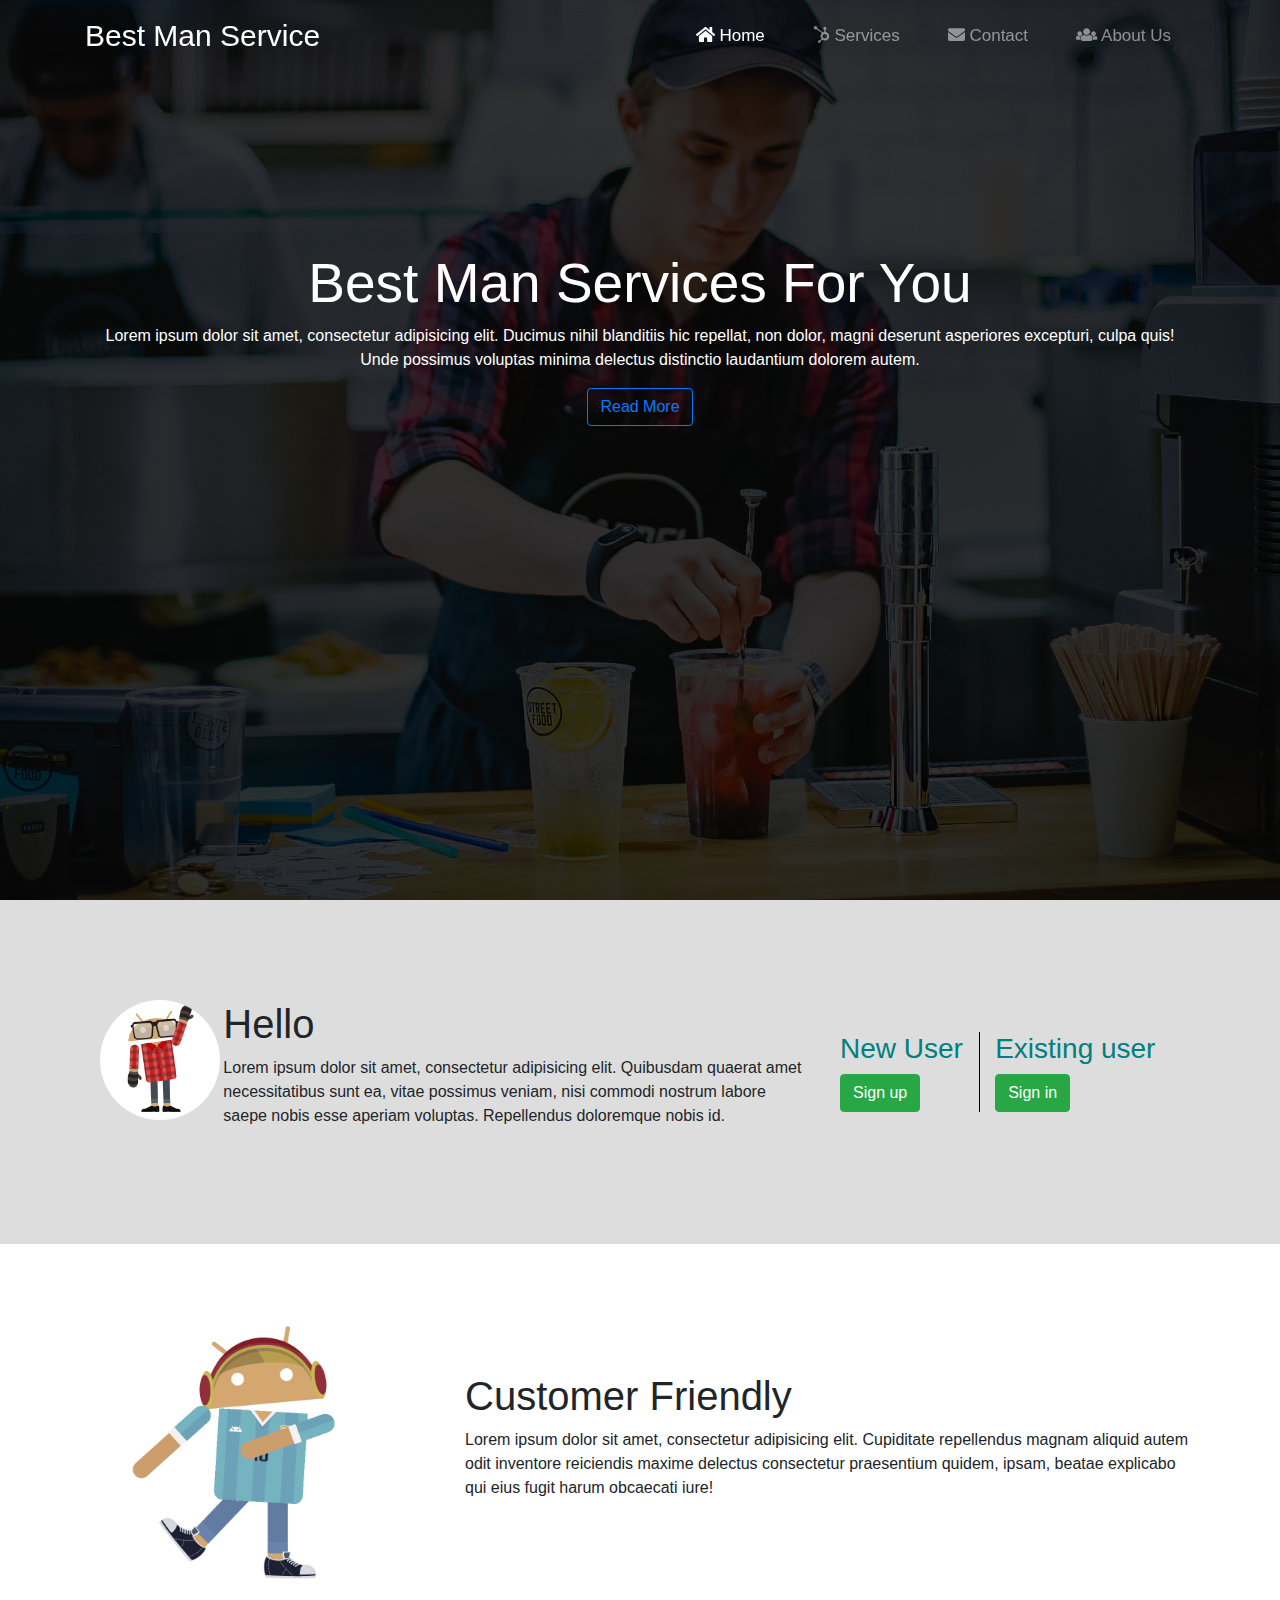
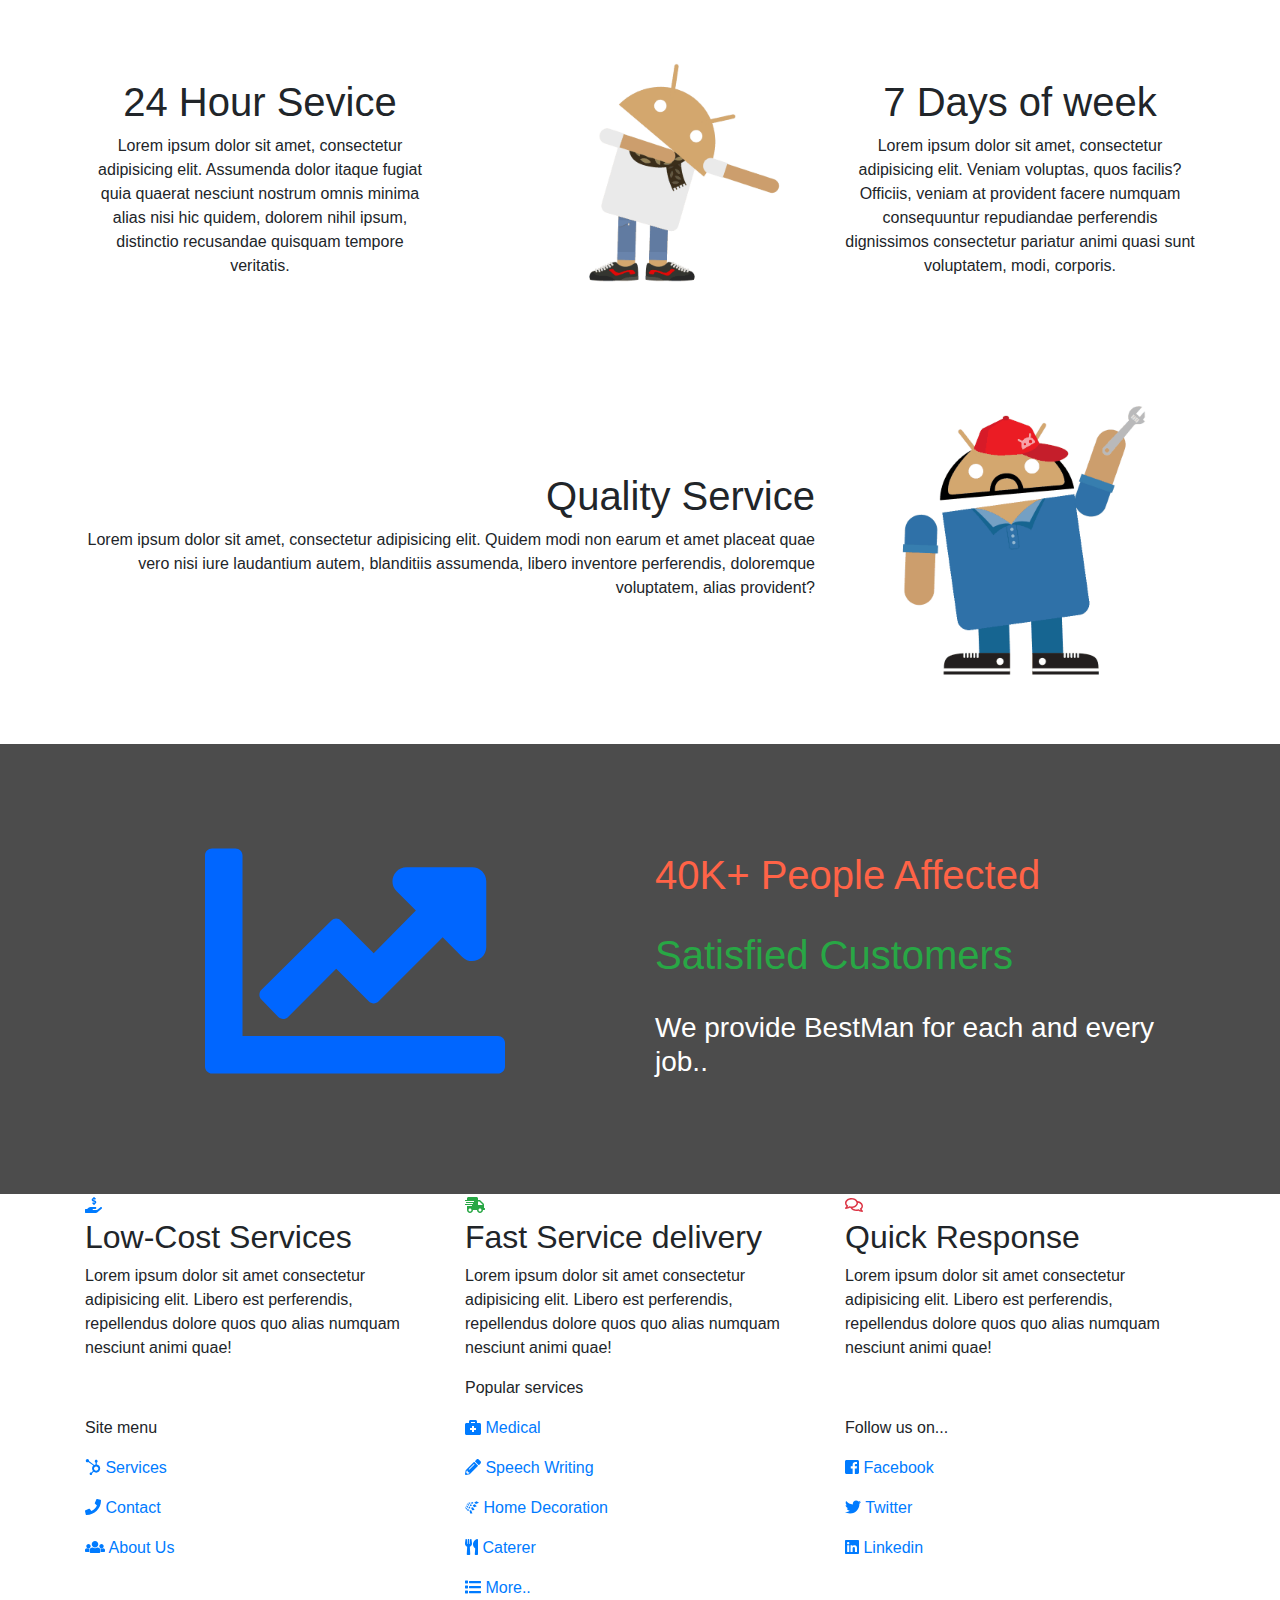
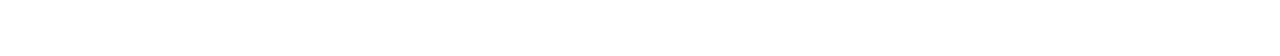
<file: index.html>
<!DOCTYPE html>
<html lang="en">
<head>
  <meta charset="UTF-8">
  <meta name="viewport" content="width=device-width, initial-scale=1.0">
  <meta http-equiv="X-UA-Compatible" content="ie=edge">
  <link rel="stylesheet" href="css/bootstrap.min.css">
  <link rel="stylesheet" href="css/animate.css">
  <link rel="stylesheet" href="css/style.css">
  <link rel="shortcut icon" href="img/favicon.ico" type="image/x-icon">
  <title>Best Man Services</title>
</head>
<body>
  <nav class="animated fadeIn navbar navbar-expand-md navbar-dark fixed-top" id="navbar">
    <div class="container">
      <button class="navbar-toggler" type="button" data-toggle="collapse" data-target="#navbarsExampleDefault" aria-controls="navbarsExampleDefault" aria-expanded="false" aria-label="Toggle navigation">
        <span class="navbar-toggler-icon"></span>
      </button>
      <div class="collapse navbar-collapse" id="navbarsExampleDefault">
        <ul class="navbar-nav mr-auto">
          <a href="#" class="navbar-brand">Best Man Service</a>
        </ul>
        <ul class="nav navbar-nav navbar-right">
          <li class="nav-item active">
            <a href="#" class="nav-link"><i class="fas fa-home"></i> Home</a>
          </li>
          <li class="nav-item">
            <a href="services.html" class="nav-link"><i class="fab fa-hubspot"></i> Services</a>
          </li>
          <li class="nav-item">
            <a href="contact.html" class="nav-link"><i class="fas fa-envelope"></i> Contact</a>
          </li>
          <li class="nav-item">
            <a href="about.html" class="nav-link"><i class="fas fa-users"></i> About Us</a>
          </li>
        </ul>
      </div>
    </div>
  </nav>
  <section id="showcase">
    <div class="cov">
      <div class="container">
        <div class="row text-center text-white">
          <div class="col content animated fadeInUp">
            <h1>Best Man Services For You</h1>
            <p>Lorem ipsum dolor sit amet, consectetur adipisicing elit. Ducimus nihil blanditiis hic repellat, non dolor, magni deserunt asperiores excepturi, culpa quis! Unde possimus voluptas minima delectus distinctio laudantium dolorem autem.</p>
            <a href="#desc" id="redirect" class="btn btn-outline-primary">Read More</a>
          </div>
        </div>
      </div>
    </div>
  </section>
  <section id="boxform">
    <div class="row">
      <div class="col-lg-8 align-self-center">
        <div class="row">
          <div class="col-lg-2"><img style="border-radius: 100px;" src="img/2.gif"></div>
          <div class="col-lg-10">
            <h1>Hello</h1>
            <p>Lorem ipsum dolor sit amet, consectetur adipisicing elit. Quibusdam quaerat amet necessitatibus sunt ea, vitae possimus veniam, nisi commodi nostrum labore saepe nobis esse aperiam voluptas. Repellendus doloremque nobis id.</p>
          </div>
        </div>
      </div>
      <div class="col-lg-4 align-self-center">
        <div class="row">
          <div class="col-lg-5">
            <h3 style="color:teal">New User</h3>
            <button type="button" class="btn btn-success" data-toggle="modal" data-target="#exampleModalCenter">
              Sign up
            </button>
          </div>
          <div class="col-lg-7" style="border-left:1px black solid">
            <h3 style="color:teal">Existing user</h3>
            <button type="button" class="btn btn-success" data-toggle="modal" data-target="#exampleModalCenter2">
              Sign in
            </button>
          </div>
        </div>
        <!-- Modal -->
        <div class="modal fade" id="exampleModalCenter" tabindex="-1" role="dialog" aria-labelledby="exampleModalCenterTitle" aria-hidden="true">
          <div class="modal-dialog modal-dialog-centered" role="document">
            <div class="modal-content">
              <div class="modal-header">
                <h1 class="text-primary">Sign Up</h1>
                <button type="button" class="close" data-dismiss="modal" aria-label="Close">
                  <span aria-hidden="true">&times;</span>
                </button>
              </div>
              <div class="modal-body">
                <form class="form-group">
                  <label>Name</label>
                  <input type="text" class="form-control">
                  <label>Email Id</label>
                  <input type="email" class="form-control">
                  <label>Mobile no.</label>
                  <input type="text" pattern="[7-9]{1}[0-9]{9}" class="form-control">
                  <label>Password</label>
                  <input type="password" class="form-control">
                  <label>Confirm Password</label>
                  <input type="password" class="form-control">
                  <br>
                  <div class="text-center">
                    <button type="submit" class="btn btn-success">Sign Up</button>
                  </div>
                </form>
              </div>
            </div>
          </div>
        </div>
        <div class="modal fade" id="exampleModalCenter2" tabindex="-1" role="dialog" aria-labelledby="exampleModalCenterTitle" aria-hidden="true">
          <div class="modal-dialog modal-dialog-centered" role="document">
            <div class="modal-content">
              <div class="modal-header">
                <h1 class="text-primary">Sign In</h1>
                <button type="button" class="close" data-dismiss="modal" aria-label="Close">
                  <span aria-hidden="true">&times;</span>
                </button>
              </div>
              <div class="modal-body">
                <form class="form-group">
                  <label>Name</label>
                  <input type="text" class="form-control">
                  <label>Password</label>
                  <input type="password" class="form-control">
                  <br>
                  <input type="checkbox">
                  <label>Remember me</label>
                  <div class="text-center">
                    <button type="submit" class="btn btn-success">Sign in</button>
                  </div>
                </form>
              </div>
            </div>
          </div>
        </div>
      </div>
    </div>
  </section>
  <section id="desc">
    <div class="container">
      <div class="row">
        <div class="col-lg-4 text-center">
          <img src="img/7.gif">
        </div>
        <div class="col-lg-8 align-self-center">
          <h1>Customer Friendly</h1>
          <p>Lorem ipsum dolor sit amet, consectetur adipisicing elit. Cupiditate repellendus magnam aliquid autem odit inventore reiciendis maxime delectus consectetur praesentium quidem, ipsam, beatae explicabo qui eius fugit harum obcaecati iure!</p>
        </div>
      </div>
      <div class="row" style="padding-bottom:100px;">
        <div class="col-lg-4 text-center align-self-end">
          <h1>24 Hour Sevice</h1>
          <p>Lorem ipsum dolor sit amet, consectetur adipisicing elit. Assumenda dolor itaque fugiat quia quaerat nesciunt nostrum omnis minima alias nisi hic quidem, dolorem nihil ipsum, distinctio recusandae quisquam tempore veritatis.</p>
        </div>
        <div class="col-lg-4 text-center">
          <img src="img/6.gif">
        </div>
        <div class="col-lg-4 text-center align-self-end">
          <h1>7 Days of week</h1>
          <p>Lorem ipsum dolor sit amet, consectetur adipisicing elit. Veniam voluptas, quos facilis? Officiis, veniam at provident facere numquam consequuntur repudiandae perferendis dignissimos consectetur pariatur animi quasi sunt voluptatem, modi, corporis.</p>
        </div>
      </div>
      <div class="row">
        <div class="col-lg-8 align-self-center text-right">
          <h1>Quality Service</h1>
          <p>Lorem ipsum dolor sit amet, consectetur adipisicing elit. Quidem modi non earum et amet placeat quae vero nisi iure laudantium autem, blanditiis assumenda, libero inventore perferendis, doloremque voluptatem, alias provident?</p>
        </div>
        <div class="col-lg-4 text-center"><img src="img/1.gif"></div>
      </div>
    </div>
  </section>
  <section id="achieve">
    <div class="con">
      <div class="container">
        <div class="row">
          <div class="ico col-lg-6 align-self-center text-center">
            <i class="fas fa-chart-line"></i>
          </div>
          <div class="col-lg-6 align-self-center">
            <h1 style="color:tomato">40K+ People Affected</h1>
            <br>
            <h1 class="text-success">Satisfied Customers</h1>
            <br>
            <h3>We provide BestMan for each and every job..</h3>
          </div>
        </div>
      </div>
    </div>
  </section>
  <section id="features">
    <div class="container">
      <div class="row">
        <div class="box col-lg-4">
          <i class="fas ico text-primary fa-hand-holding-usd"></i>
          <h2>Low-Cost Services</h2>
          <p>Lorem ipsum dolor sit amet consectetur adipisicing elit. Libero est perferendis, repellendus dolore quos quo alias numquam nesciunt animi quae!</p>
        </div>
        <div class="box col-lg-4">
          <i class="fas ico text-success fa-shipping-fast"></i>
          <h2>Fast Service delivery</h2>
          <p>Lorem ipsum dolor sit amet consectetur adipisicing elit. Libero est perferendis, repellendus dolore quos quo alias numquam nesciunt animi quae!</p>
        </div>
        <div class="box col-lg-4">
          <i class="far ico text-danger fa-comments"></i>
          <h2>Quick Response</h2>
          <p>Lorem ipsum dolor sit amet consectetur adipisicing elit. Libero est perferendis, repellendus dolore quos quo alias numquam nesciunt animi quae!</p>
        </div>
      </div>
    </div>
  </section>
  <section id="links">
    <div class="container">
      <div class="row">
        <div class="col-lg-4 align-self-center">
          <p>Site menu</p>
          <p><a href="#"><i class="fab fa-hubspot"></i> Services</a></p>
          <p><a href="contact.html"><i class="fas fa-phone"></i> Contact</a></p>
          <p><a href="#"><i class="fas fa-users"></i> About Us</a></p>
        </div>
        <div class="col-lg-4 align-self-center">
          <p>Popular services</p>
          <p><a href="#"><i class="fas fa-briefcase-medical"></i> Medical</a></p>
          <p><a href="#"><i class="fas fa-pencil-alt"></i> Speech Writing</a></p>
          <p><a href="#"><i class="fab fa-schlix"></i> Home Decoration</a></p>
          <p><a href="#"><i class="fas fa-utensils"></i> Caterer</a></p>
          <p><a href="#"><i class="fas fa-list"></i> More..</a></p>
        </div>
        <div class="col-lg-4 align-self-center">
          <p>Follow us on...</p>
          <p><a href="#"><i class="fab fa-facebook-square"></i> Facebook</a></p>
          <p><a href="#"><i class="fab fa-twitter"></i> Twitter</a></p>
          <p><a href="#"><i class="fab fa-linkedin"></i> Linkedin</a></p>
        </div>
      </div>
    </div>
  </section>
  <footer id="footer" class="text-center text-white">
    <p>CopyRight &copy; 2018 | Best Man services</p>
  </footer>



  <script src="js/jquery-3.3.1.js"></script>
  <script src="js/bootstrap.min.js"></script>
  <script src="js/fontawesome-all.js"></script>
  <script>
    window.onscroll = function(){myFunction()};

    var navbar = document.getElementById('navbar');
    var showcase = document.getElementById('boxform')

    var colchange = showcase.offsetTop - 60;

    function myFunction(){
      if(window.pageYOffset >= colchange){
        navbar.classList.remove('navbar-dark');
        navbar.classList.add('navbar-light');
        navbar.classList.add('lighten');
      }
      else{
        navbar.classList.add('navbar-dark');
        navbar.classList.remove('navbar-light');
        navbar.classList.remove('lighten');
      }
    }
  </script>
  <script>
    $(document).ready(function () {
      $("a,button").on('click', function (event) {
        if (this.hash !== "") {
          event.preventDefault();
          var hash = this.hash;
          $('html, body').animate({
            scrollTop: $(hash).offset().top
          }, 800, function () {
            window.location.hash = hash;
          });
        }
      });
    });
  </script>
</body>
</html>
<!--  -->
</file>
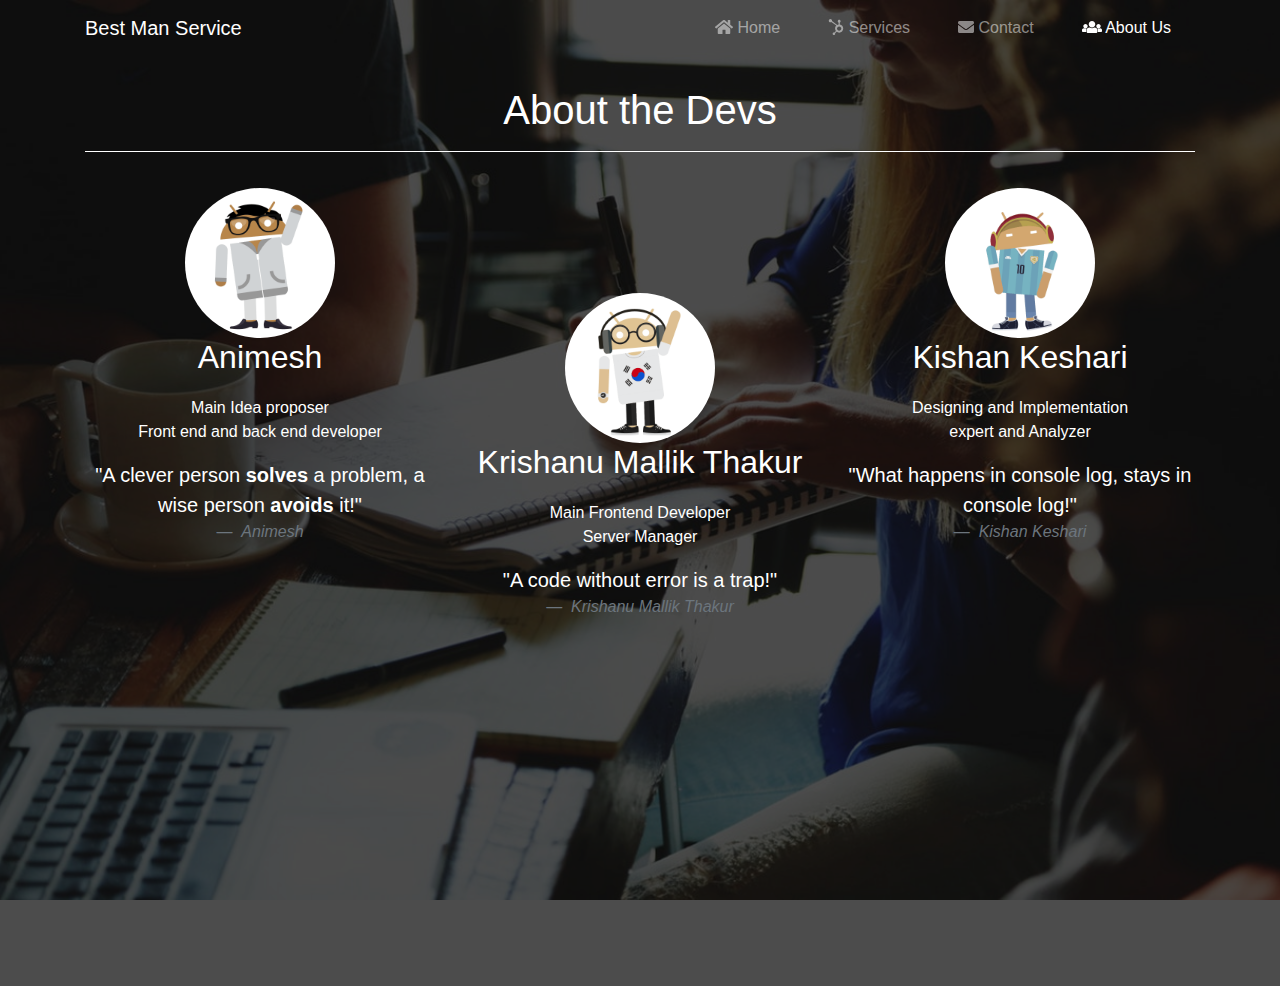
<file: about.html>
<!DOCTYPE html>
<html lang="en">

<head>
    <meta charset="UTF-8">
    <meta name="viewport" content="width=device-width, initial-scale=1.0">
    <meta http-equiv="X-UA-Compatible" content="ie=edge">
    <link rel="stylesheet" href="css/bootstrap.min.css">
    <link rel="stylesheet" href="css/animate.css">
    <link rel="stylesheet" href="css/about.css">
    <link rel="shortcut icon" href="img/favicon.ico" type="image/x-icon">
    <title>Best Man Services | Contact</title>
</head>

<body>
    <div class="cov2">
        <nav class="navbar navbar-expand-md navbar-dark" id="navbar">
            <div class="container">
                <button class="navbar-toggler" type="button" data-toggle="collapse" data-target="#navbarsExampleDefault" aria-controls="navbarsExampleDefault"
                    aria-expanded="false" aria-label="Toggle navigation">
                    <span class="navbar-toggler-icon"></span>
                </button>
                <div class="collapse navbar-collapse" id="navbarsExampleDefault">
                    <ul class="navbar-nav mr-auto">
                        <a href="#" class="navbar-brand">Best Man Service</a>
                    </ul>
                    <ul class="nav navbar-nav navbar-right">
                        <li class="nav-item">
                            <a href="index.html" class="nav-link">
                                <i class="fas fa-home"></i> Home</a>
                        </li>
                        <li class="nav-item">
                            <a href="services.html" class="nav-link">
                                <i class="fab fa-hubspot"></i> Services</a>
                        </li>
                        <li class="nav-item">
                            <a href="contact.html" class="nav-link">
                                <i class="fas fa-envelope"></i> Contact</a>
                        </li>
                        <li class="nav-item active">
                            <a href="#" class="nav-link">
                                <i class="fas fa-users"></i> About Us</a>
                        </li>
                    </ul>
                </div>
            </div>
        </nav>
        <section id="about">
            <div class="head text-center text-white container">
                <h1 class="animated fadeInDown">About the Devs</h1>
                <hr class="animated fadeIn">
            </div>
            <div class="bodyc container">
                <div class="row text-center text-white">
                    <div class="col-lg-4">
                        <img src="img/3.gif" alt="">
                        <h2>Animesh</h2>
                        <p>Main Idea proposer<br>Front end and back end developer</p>
                        <blockquote class="blockquote">"A clever person <strong>solves</strong> a problem, a wise person <strong>avoids</strong> it!"
                        <footer class="blockquote-footer">
                            <cite title="Source Title">Animesh</cite>
                        </footer>
                        </blockquote>
                    </div>
                    <div class="col-lg-4" style="margin-top:105px;">
                        <img src="img/5.gif" alt="">
                        <h2>Krishanu Mallik Thakur</h2>
                        <p>Main Frontend Developer<br>Server Manager</p>
                        <blockquote class="blockquote">"A code without error is a trap!"
                            <footer class="blockquote-footer">
                                <cite title="Source Title">Krishanu Mallik Thakur</cite>
                            </footer>
                        </blockquote>
                    </div>
                    <div class="col-lg-4">
                        <img src="img/7.gif" alt="">
                        <h2>Kishan Keshari</h2>
                        <p>Designing and Implementation<br>expert and Analyzer</p>
                        <blockquote class="blockquote">"What happens in console log, stays in console log!"
                            <footer class="blockquote-footer">
                                <cite title="Source Title">Kishan Keshari</cite>
                            </footer>
                        </blockquote>
                    </div>
                </div>
            </div>
        </section>
    </div>
    <script src="js/jquery-3.3.1.js"></script>
    <script src="js/bootstrap.min.js"></script>
    <script src="js/fontawesome-all.js"></script>
</body>
</html>
</file>
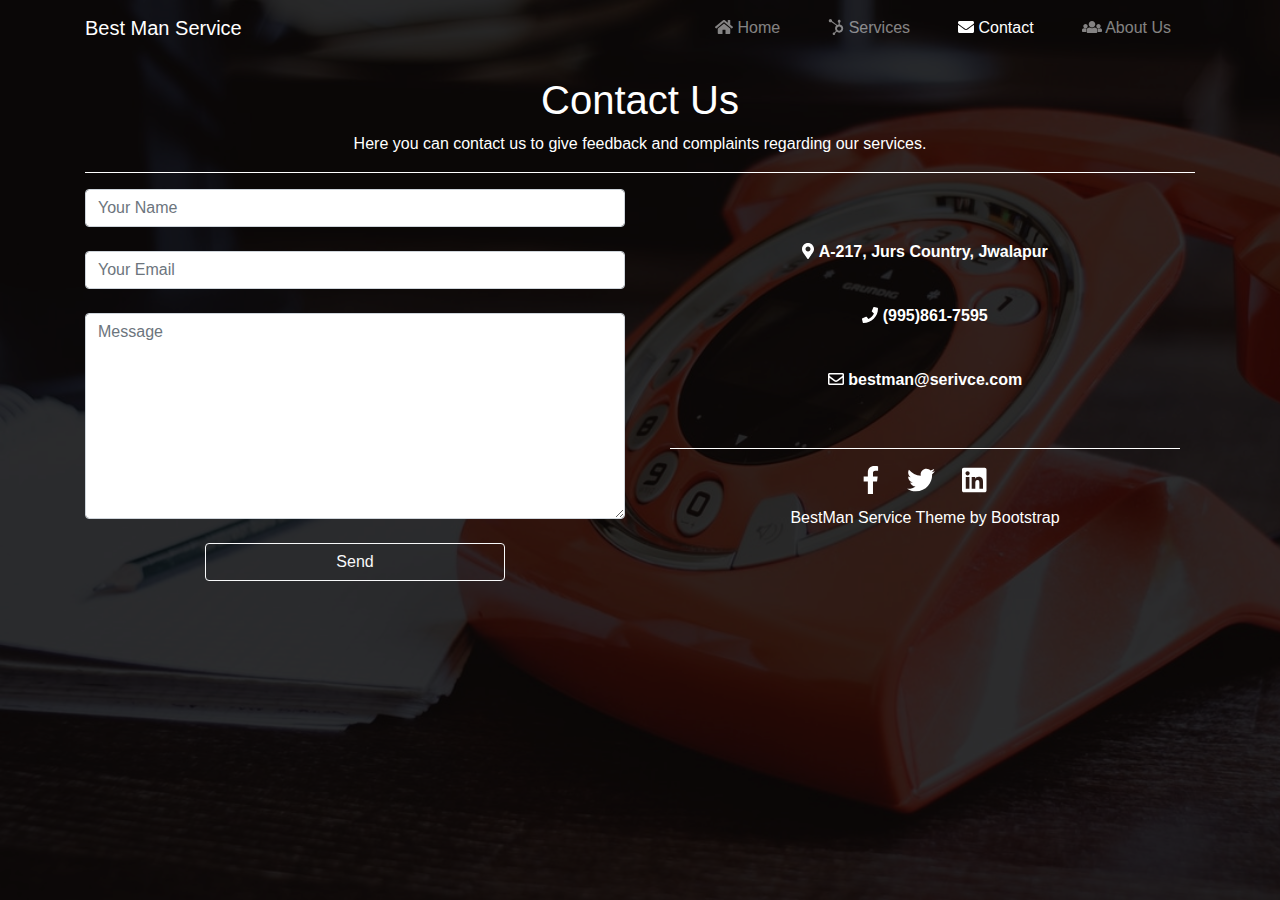
<file: contact.html>
<!DOCTYPE html>
<html lang="en">
<head>
    <meta charset="UTF-8">
    <meta name="viewport" content="width=device-width, initial-scale=1.0">
    <meta http-equiv="X-UA-Compatible" content="ie=edge">
    <link rel="stylesheet" href="css/bootstrap.min.css">
    <link rel="stylesheet" href="css/animate.css">
    <link rel="stylesheet" href="css/contact.css">
    <link rel="shortcut icon" href="img/favicon.ico" type="image/x-icon">
    <title>Best Man Services | Contact</title>
</head>
<body>
    <div class="cov1">
        <div class="cov">
            <nav class="navbar navbar-expand-md navbar-dark" id="navbar">
                <div class="container">
                    <button class="navbar-toggler" type="button" data-toggle="collapse" data-target="#navbarsExampleDefault" aria-controls="navbarsExampleDefault"
                        aria-expanded="false" aria-label="Toggle navigation">
                        <span class="navbar-toggler-icon"></span>
                    </button>
                    <div class="collapse navbar-collapse" id="navbarsExampleDefault">
                        <ul class="navbar-nav mr-auto">
                            <a href="#" class="navbar-brand">Best Man Service</a>
                        </ul>
                        <ul class="nav navbar-nav navbar-right">
                            <li class="nav-item">
                                <a href="index.html" class="nav-link">
                                    <i class="fas fa-home"></i> Home</a>
                            </li>
                            <li class="nav-item">
                                <a href="services.html" class="nav-link">
                                    <i class="fab fa-hubspot"></i> Services</a>
                            </li>
                            <li class="nav-item active">
                                <a href="contact.html" class="nav-link">
                                    <i class="fas fa-envelope"></i> Contact</a>
                            </li>
                            <li class="nav-item">
                                <a href="about.html" class="nav-link">
                                    <i class="fas fa-users"></i> About Us</a>
                            </li>
                        </ul>
                    </div>
                </div>
            </nav>
            <section id="head" class="container">
                <h1>Contact Us</h1>
                <p>Here you can contact us to give feedback and complaints regarding our services.</p><hr>
            </section>
            <section id="bodyf" class="container">
                <div class="row">
                    <div class="col">
                        <form class="form-group">
                            <input type="text" class="form-control" placeholder="Your Name"><br>
                            <input type="email" class="form-control" placeholder="Your Email"><br>
                            <textarea rows="8" class="form-control" placeholder="Message"></textarea><br>
                            <div class="text-center">
                                <button type="submit" class="btn btn-outline-light">Send</button>
                            </div>
                        </form>
                    </div>
                    <div class="col text-center text-white align-self-center">
                        <div class="container">
                            <p><i class="fas fa-map-marker-alt"></i> <strong>A-217, Jurs Country, Jwalapur</strong></p><br>
                            <p><i class="fas fa-phone"></i> <strong>(995)861-7595</strong></p><br>
                            <p><i class="far fa-envelope"></i> <strong>bestman@serivce.com</strong></p><br>
                            <hr>
                            <h3>
                                <a href="#"><i class="fab fa-facebook-f"></i></a>
                                <a href="#"><i class="fab fa-twitter"></i></a>
                                <a href="#"><i class="fab fa-linkedin"></i></a>
                            </h3>
                            <p>BestMan Service Theme by Bootstrap</p>
                        </div>
                    </div>
                </div>
            </section>
        </div>
    </div>
    <script src="js/jquery-3.3.1.js"></script>
    <script src="js/bootstrap.min.js"></script>
    <script src="js/fontawesome-all.js"></script>
</body>
</html>
</file>
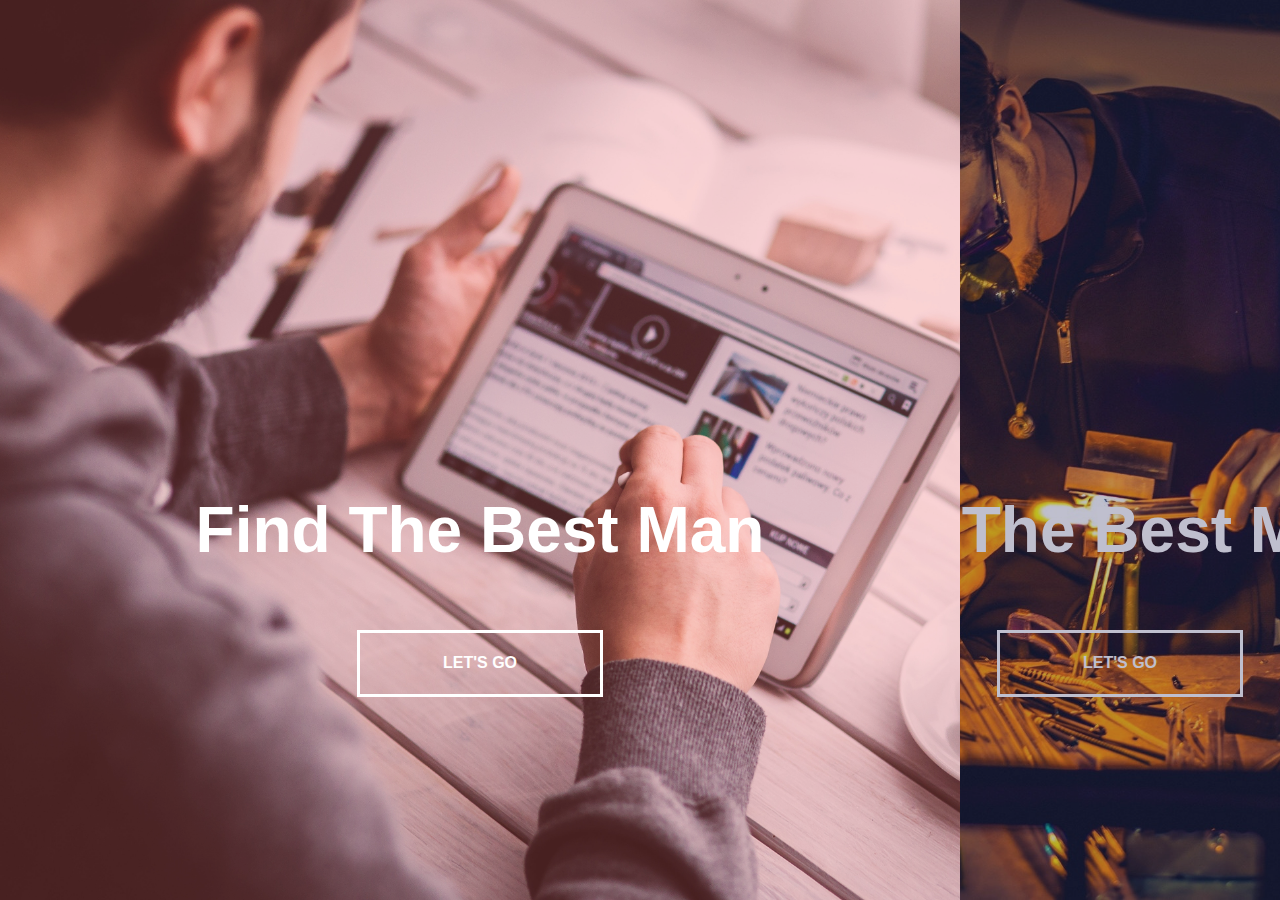
<file: login.html>
<!DOCTYPE html>
<html lang="en">
<head>
  <meta charset="UTF-8">
  <meta name="viewport" content="width=device-width, initial-scale=1.0">
  <meta http-equiv="X-UA-Compatible" content="ie=edge">
  <link rel="stylesheet" href="css/splitlanding.css">
  <title>Bestman Landing</title>
</head>
<body>
  <div class="container">
    <div class="split left">
      <h1>Find The Best Man</h1>
      <a href="#" class="button">Let's Go</a>
    </div>
    <div class="split right">
      <h1>Be The Best Man</h1>
      <a href="#" class="button">Let's Go</a>
    </div>
  </div>
  <script src="js/splitlanding.js"></script>
</body>
</html>
</file>
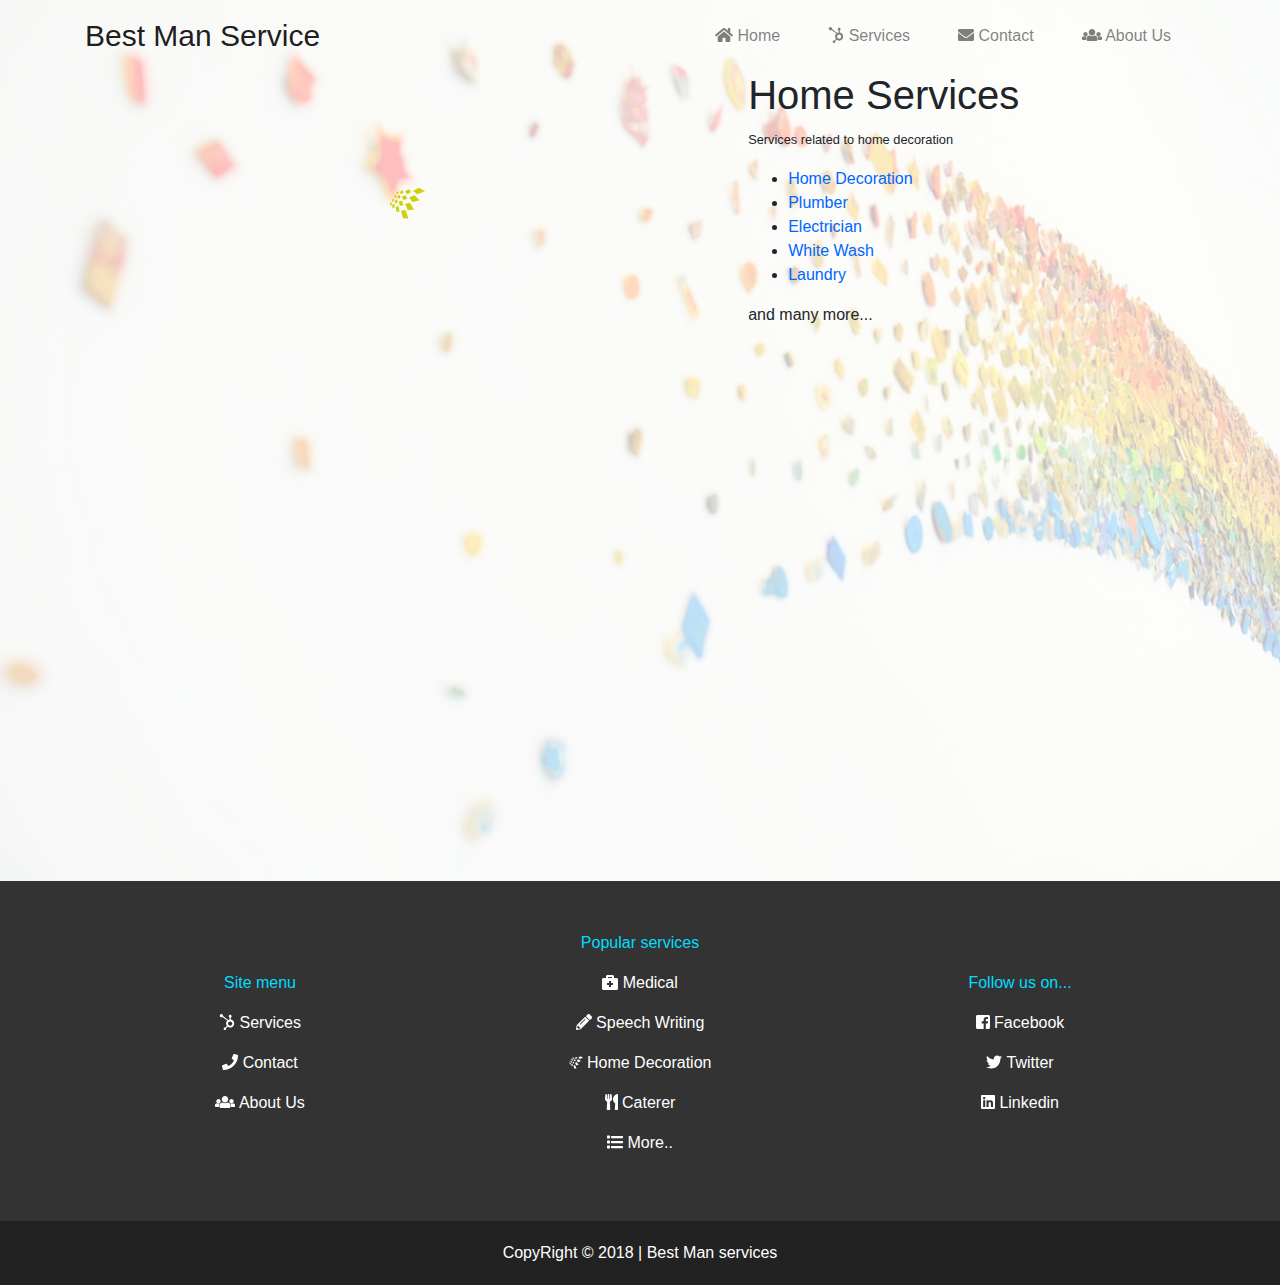
<file: service.html>
<!DOCTYPE html>
<html lang="en">

<head>
    <meta charset="UTF-8">
    <meta name="viewport" content="width=device-width, initial-scale=1.0">
    <meta http-equiv="X-UA-Compatible" content="ie=edge">
    <link rel="stylesheet" href="css/bootstrap.min.css">
    <link rel="stylesheet" href="css/animate.css">
    <link rel="stylesheet" href="css/serv.css">
    <link rel="shortcut icon" href="img/favicon.ico" type="image/x-icon">
    <title>Best Man Services | Contact</title>
</head>

<body>
    <div class="cov2">
    <nav class="navbar navbar-expand-md navbar-light" id="navbar">
        <div class="container">
            <button class="navbar-toggler" type="button" data-toggle="collapse" data-target="#navbarsExampleDefault" aria-controls="navbarsExampleDefault"
                aria-expanded="false" aria-label="Toggle navigation">
                <span class="navbar-toggler-icon"></span>
            </button>
            <div class="collapse navbar-collapse" id="navbarsExampleDefault">
                <ul class="navbar-nav mr-auto">
                    <a href="#" class="navbar-brand">Best Man Service</a>
                </ul>
                <ul class="nav navbar-nav navbar-right">
                    <li class="nav-item">
                        <a href="index.html" class="nav-link">
                            <i class="fas fa-home"></i> Home</a>
                    </li>
                    <li class="nav-item">
                        <a href="services.html" class="nav-link">
                            <i class="fab fa-hubspot"></i> Services</a>
                    </li>
                    <li class="nav-item">
                        <a href="contact.html" class="nav-link">
                            <i class="fas fa-envelope"></i> Contact</a>
                    </li>
                    <li class="nav-item">
                        <a href="about.html" class="nav-link">
                            <i class="fas fa-users"></i> About Us</a>
                    </li>
                </ul>
            </div>
        </div>
    </nav>
    <section id="main">
        <div class="contain1">
            <div class="row">
                <div class="col-lg-7 mainico text-center align-self-center animated fadeIn">
                    <h1><i class="fab fa-schlix" style="color:#ced107"></i></h1>
                </div>
                <div class="col-lg-5 align-self-center animated flipInX">
                    <h1>Home Services</h1>
                    <p><small>Services related to home decoration</small></p>
                    <p>
                        <ul>
                            <li>
                                <a href="#">Home Decoration</a>
                            </li>
                            <li>
                                <a href="#">Plumber</a>
                            </li>
                            <li>
                                <a href="#">Electrician</a>
                            </li>
                            <li>
                                <a href="#">White Wash</a>
                            </li>
                            <li>
                                <a href="#">Laundry</a>
                            </li>
                        </ul>
                        <p>and many more...</p>
                    </p>
                </div>
            </div>
        </div> 
    </section>
    </div>
    <section id="links">
        <div class="container">
            <div class="row">
                <div class="col-lg-4 align-self-center">
                    <p>Site menu</p>
                    <p>
                        <a href="#">
                            <i class="fab fa-hubspot"></i> Services</a>
                    </p>
                    <p>
                        <a href="contact.html">
                            <i class="fas fa-phone"></i> Contact</a>
                    </p>
                    <p>
                        <a href="#">
                            <i class="fas fa-users"></i> About Us</a>
                    </p>
                </div>
                <div class="col-lg-4 align-self-center">
                    <p>Popular services</p>
                    <p>
                        <a href="#">
                            <i class="fas fa-briefcase-medical"></i> Medical</a>
                    </p>
                    <p>
                        <a href="#">
                            <i class="fas fa-pencil-alt"></i> Speech Writing</a>
                    </p>
                    <p>
                        <a href="#">
                            <i class="fab fa-schlix"></i> Home Decoration</a>
                    </p>
                    <p>
                        <a href="#">
                            <i class="fas fa-utensils"></i> Caterer</a>
                    </p>
                    <p>
                        <a href="#">
                            <i class="fas fa-list"></i> More..</a>
                    </p>
                </div>
                <div class="col-lg-4 align-self-center">
                    <p>Follow us on...</p>
                    <p>
                        <a href="#">
                            <i class="fab fa-facebook-square"></i> Facebook</a>
                    </p>
                    <p>
                        <a href="#">
                            <i class="fab fa-twitter"></i> Twitter</a>
                    </p>
                    <p>
                        <a href="#">
                            <i class="fab fa-linkedin"></i> Linkedin</a>
                    </p>
                </div>
            </div>
        </div>
    </section>
    <footer id="footer" class="text-center text-white">
        <p>CopyRight &copy; 2018 | Best Man services</p>
    </footer>
    <script src="js/jquery-3.3.1.js"></script>
    <script src="js/bootstrap.min.js"></script>
    <script src="js/fontawesome-all.js"></script>
</body>

</html>
</file>
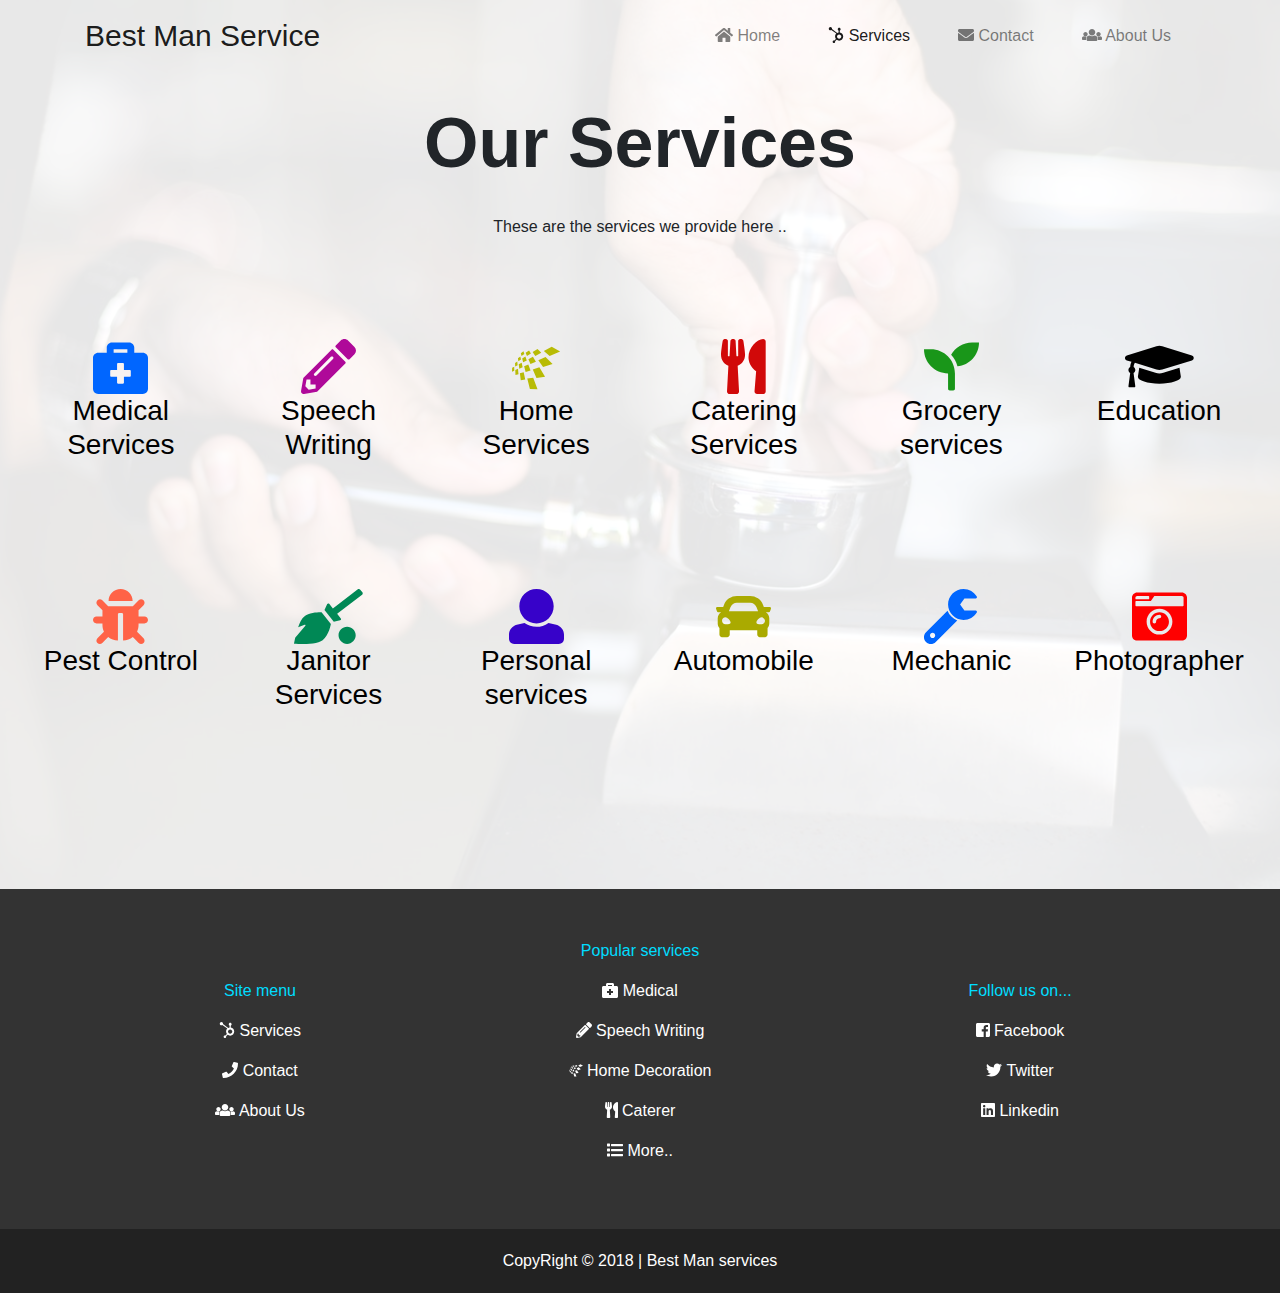
<file: services.html>
<!DOCTYPE html>
<html lang="en">

<head>
    <meta charset="UTF-8">
    <meta name="viewport" content="width=device-width, initial-scale=1.0">
    <meta http-equiv="X-UA-Compatible" content="ie=edge">
    <link rel="stylesheet" href="css/bootstrap.min.css">
    <link rel="stylesheet" href="css/animate.css">
    <link rel="stylesheet" href="css/services.css">
    <link rel="shortcut icon" href="img/favicon.ico" type="image/x-icon">
    <title>Best Man Services | Contact</title>
</head>

<body>
    <div class="con2">
    <nav class="navbar navbar-expand-md navbar-light" id="navbar">
        <div class="container">
            <button class="navbar-toggler" type="button" data-toggle="collapse" data-target="#navbarsExampleDefault" aria-controls="navbarsExampleDefault"
                aria-expanded="false" aria-label="Toggle navigation">
                <span class="navbar-toggler-icon"></span>
            </button>
            <div class="collapse navbar-collapse" id="navbarsExampleDefault">
                <ul class="navbar-nav mr-auto">
                    <a href="#" class="navbar-brand">Best Man Service</a>
                </ul>
                <ul class="nav navbar-nav navbar-right">
                    <li class="nav-item">
                        <a href="index.html" class="nav-link">
                            <i class="fas fa-home"></i> Home</a>
                    </li>
                    <li class="nav-item active">
                        <a href="#" class="nav-link">
                            <i class="fab fa-hubspot"></i> Services</a>
                    </li>
                    <li class="nav-item">
                        <a href="contact.html" class="nav-link">
                            <i class="fas fa-envelope"></i> Contact</a>
                    </li>
                    <li class="nav-item">
                        <a href="about.html" class="nav-link">
                            <i class="fas fa-users"></i> About Us</a>
                    </li>
                </ul>
            </div>
        </div>
    </nav>
        <section id="servhead">
            <div class="animated fadeIn container text-center">
                <h1>Our Services</h1>
                <p>These are the services we provide here ..</p>
            </div>
        </section>
        <section id="boxes">
            <div class="con1">
                <div class="row text-center">
                    <a class="box col-lg-2 align-self-center" href="service.html">
                        <i class="fas ico fa-briefcase-medical" style="color:#0066ff"></i>
                        <h3>Medical Services</h3>
                        <p>Lorem ipsum dolor sit amet consectetur adipisicing elit. Doloribus, nulla.</p>
                    </a>
                    <a class="box col-lg-2 align-self-center" href="service.html">
                        <i class="fas ico fa-pencil-alt" style="color:#af0999"></i>
                        <h3>Speech Writing</h3>
                        <p>Lorem ipsum dolor sit amet consectetur adipisicing elit. Doloribus, nulla.</p>
                    </a>
                    <a class="box col-lg-2 align-self-center" href="service.html">
                        <i class="fab ico fa-schlix" style="color:#b8bb05"></i>
                        <h3>Home Services</h3>
                        <p>Lorem ipsum dolor sit amet consectetur adipisicing elit. Doloribus, nulla.</p>
                    </a>
                    <a class="box col-lg-2 align-self-center" href="service.html">
                        <i class="fas ico fa-utensils" style="color:#d10909"></i>
                        <h3>Catering Services</h3>
                        <p>Lorem ipsum dolor sit amet consectetur adipisicing elit. Doloribus, nulla.</p>
                    </a>
                    <a class="box col-lg-2 align-self-center" href="service.html">
                        <i class="fas ico fa-seedling" style="color:#199619"></i>
                        <h3>Grocery services</h3>
                        <p>Lorem ipsum dolor sit amet consectetur adipisicing elit. Doloribus, nulla.</p>
                    </a>
                    <a class="box col-lg-2 align-self-center" href="service.html">
                        <i class="fas ico fa-graduation-cap" style="color:#000"></i>
                        <h3>Education</h3>
                        <p>Lorem ipsum dolor sit amet consectetur adipisicing elit. Doloribus, nulla.</p>
                    </a>
                </div>
                <div class="row text-center">
                    <a class="box col-lg-2 align-self-center" href="service.html">
                        <i class="fas ico fa-bug" style="color:tomato"></i>
                        <h3>Pest Control</h3>
                        <p>Lorem ipsum dolor sit amet consectetur adipisicing elit. Doloribus, nulla.</p>
                    </a>
                    <a class="box col-lg-2 align-self-center" href="service.html">
                        <i class="fas ico fa-quidditch" style="color:#008855"></i>
                        <h3>Janitor Services</h3>
                        <p>Lorem ipsum dolor sit amet consectetur adipisicing elit. Doloribus, nulla.</p>
                    </a>
                    <a class="box col-lg-2 align-self-center" href="service.html">
                        <i class="fas ico fa-user" style="color:#3702c9"></i>
                        <h3>Personal services</h3>
                        <p>Lorem ipsum dolor sit amet consectetur adipisicing elit. Doloribus, nulla.</p>
                    </a>
                    <a class="box col-lg-2 align-self-center" href="service.html">
                        <i class="fas ico fa-car" style="color:#aaaa00"></i>
                        <h3>Automobile</h3>
                        <p>Lorem ipsum dolor sit amet consectetur adipisicing elit. Doloribus, nulla.</p>
                    </a>
                    <a class="box col-lg-2 align-self-center" href="service.html">
                        <i class="fas ico fa-wrench" style="color:#0066ff"></i>
                        <h3>Mechanic</h3>
                        <p>Lorem ipsum dolor sit amet consectetur adipisicing elit. Doloribus, nulla.</p>
                    </a>
                    <a class="box col-lg-2 align-self-center" href="service.html">
                        <i class="fas ico fa-camera-retro" style="color:red"></i>
                        <h3>Photographer</h3>
                        <p>Lorem ipsum dolor sit amet consectetur adipisicing elit. Doloribus, nulla.</p>
                    </a>
                </div>
            </div>
        </section>
    </div>
    <section id="links">
        <div class="container">
            <div class="row">
                <div class="col-lg-4 align-self-center">
                    <p>Site menu</p>
                    <p>
                        <a href="#">
                            <i class="fab fa-hubspot"></i> Services</a>
                    </p>
                    <p>
                        <a href="contact.html">
                            <i class="fas fa-phone"></i> Contact</a>
                    </p>
                    <p>
                        <a href="#">
                            <i class="fas fa-users"></i> About Us</a>
                    </p>
                </div>
                <div class="col-lg-4 align-self-center">
                    <p>Popular services</p>
                    <p>
                        <a href="#">
                            <i class="fas fa-briefcase-medical"></i> Medical</a>
                    </p>
                    <p>
                        <a href="#">
                            <i class="fas fa-pencil-alt"></i> Speech Writing</a>
                    </p>
                    <p>
                        <a href="#">
                            <i class="fab fa-schlix"></i> Home Decoration</a>
                    </p>
                    <p>
                        <a href="#">
                            <i class="fas fa-utensils"></i> Caterer</a>
                    </p>
                    <p>
                        <a href="#">
                            <i class="fas fa-list"></i> More..</a>
                    </p>
                </div>
                <div class="col-lg-4 align-self-center">
                    <p>Follow us on...</p>
                    <p>
                        <a href="#">
                            <i class="fab fa-facebook-square"></i> Facebook</a>
                    </p>
                    <p>
                        <a href="#">
                            <i class="fab fa-twitter"></i> Twitter</a>
                    </p>
                    <p>
                        <a href="#">
                            <i class="fab fa-linkedin"></i> Linkedin</a>
                    </p>
                </div>
            </div>
        </div>
    </section>
    <footer id="footer" class="text-center text-white">
        <p>CopyRight &copy; 2018 | Best Man services</p>
    </footer>
    <script src="js/jquery-3.3.1.js"></script>
    <script src="js/bootstrap.min.js"></script>
    <script src="js/fontawesome-all.js"></script>
</body>

</html>
</file>
<file: css/style.css>
body{
  overflow-x: hidden;
}
.navbar .nav-item{
  padding:0 16px;
}
.navbar .navbar-brand{
  font-size: 30px;
}
.navbar a{
  font-size: 17px;
}
form label{
  font-weight: bold;
}
#showcase{
  background: url('../img/showcase.jpg') center top no-repeat;
  background-size: cover;
  height: 100vh;
  width: 100vw;
  
}
#showcase .cov{
  position: absolute;
  width:100%;
  height:100%;
  background: rgba(0,0,0,0.8);
  z-index: 0;
}
#showcase .content{
  margin-top:250px;
}
#showcase .content h1{
  font-size: 55px;
}
#boxform{
  padding:100px;
  background: #ddd;
  /* box-shadow:0 0px 10px 3px rgba(0,0,0,0.5); */
}
#boxform img{
  text-align: center;
  width:120px;
}
#desc{
  padding:50px 0;
}
#desc img{
  width:300px;
}
.lighten{
  background: rgba(255,255,255,0.9);
}
#achieve{
  background: url('../img/8.jpeg') center center no-repeat;
  background-size: cover;
  background-attachment: fixed;
  color:#fff;
}
#achieve .con{
  background-color: rgba(0,0,0,0.7);
}
#achieve .ico{
  font-size: 300px;
  color:#0066ff;
}
</file>
<file: css/about.css>
body{
    background: url('../img/13.jpg') center center no-repeat;
    background-attachment: fixed;
    background-size: cover;
    overflow: hidden;
}
#about h1{
    margin-top:30px;
}
#about p{
    margin-top:20px;
}
#about img{
    width:150px;
    margin-top:20px;
    border-radius: 75px;
}
hr{
    border-bottom:1px white solid;
}
.cov2{
    background-color: rgba(0,0,0,0.7);
}
.navbar .nav-item{
  padding:0 16px;
}
#about{
    height: 100vh;
    width:100vw;
}
</file>
<file: css/contact.css>
body{ 
    overflow: hidden;
}
.cov1{
    background-image:url('../img/9.jpeg');
    background-size: cover;
    position: absolute;
    height:100%;
    width:100%;
}
.cov{
    background-color: rgba(0,0,0,0.8);
    position: absolute;
    height:100%;
    width:100%;

}
.navbar .nav-item{
  padding:0 16px;
}
#head{
    margin-top: 20px;
    text-align: center;
    color:white;
}
hr{
    border-color: #fff;
}
#bodyf h3 a{
    padding:0 10px;
    color:#fff;
}
.btn{
    width:300px;
}
</file>
<file: css/splitlanding.css>
:root {
  --container-bg-color: #333333;
  --left-bg-color: rgba(233, 39, 39, 0.2);
  --left-button-hover-color: rgba(0, 152, 202, 0.4);
  --right-bg-color: rgba(43, 43, 93, 0.3);
  --right-button-hover-color: rgba(0, 0, 0, 0.4);
  --highlight-button-hover-color: rgba(0, 0, 0, 0, 1.0);
  --hover-width: 75%;
  --other-width: calc(100% - var(--hover-width));
  --speed: 1000ms;
}

html, body {
  padding: 0;
  margin: 0;
  font-family: "Franglin Gothic Medium", "arial Narrow", Arial, sans-serif;
  width: 100%;
  height: 100%;
  overflow-x: hidden;
}

h1 {
  font-size: 4rem;
  color: #ffffff;
  position: absolute;
  left: 50%;
  top: 50%;
  transform: translateX(-50%);
  white-space: nowrap;
}

.button {
  display: block;
  position: absolute;
  left: 50%;
  top: 70%;
  height: 2.5rem;
  padding-top: 1.3rem;
  width: 15rem;
  text-align: center;
  color: #ffffff;
  border: #ffffff solid 0.2rem;
  font-size: 1rem;
  font-weight: bold;
  text-transform: uppercase;
  text-decoration: none;
  transform: translateX(-50%);
}

.split.left .button:hover {
  background-color: var(--left-button-hover-color);
  border-color: var(--left-button-hover-color);
}

.split.right .button:hover {
  background-color: var(--right-button-hover-color);
  border-color: var(--right-button-hover-color);
}

.container {
  position: relative;
  width: 100%;
  height: 100%;
  background: rgba(0,0,0);
}

.split {
  position: absolute;
  width: 50%;
  height: 100%;
  overflow: hidden;
}

.split.left {
  left: 0;
  background: url('../img/find_bestman.jpeg') center center no-repeat;
  background-size: cover;
  background-origin:
}

.split.left:before {
  position: absolute;
  content: "";
  width: 100%;
  height: 100%;
  background: var(--left-bg-color);
}

.split.right {
  right: 0;
  background: url('../img/be_bestman.jpeg') center center no-repeat;
  background-size: cover;
}

.split.right:before {
  position: absolute;
  content: "";
  width: 100%;
  height: 100%;
  background: var(--right-bg-color);
}

.split.left, .split.right, .split.left:before, .split.right:before {
  transition: var(--speed) all ease-in-out;
}

.hover-left .left {
  width: var(--hover-width);
  background-position: 0% 20%;
}

.hover-left .right {
  width: var(--other-width);
}

.hover-left .right:before {
  z-index: 2;
}


.hover-right .right {
  width: var(--hover-width);
}

.hover-right .left {
  width: var(--other-width);
}

.hover-right .left:before {
  z-index: 2;
}

@media(max-width: 800px) {
  h1 {
    font-size: 2rem;
  }

  .button {
    width: 12rem;
  }
}

@media(max-height: 700px) {
  .button {
    top: 70%;
  }
  h1 {
      top: 40%;
  }
}
</file>
<file: css/serv.css>
body{
    background: url('../img/11.jpeg') center center no-repeat;
    background-attachment: fixed;
    background-size: cover;
}
.cov2{
    background-color: rgba(255,255,255,0.75);
}
.navbar .nav-item{
  padding:0 16px;
}
.navbar .navbar-brand{
  font-size: 30px;
}
.contain1{
    width:85%;
    height:90vh;
    margin:auto;
}

.mainico img{
    width:500px;
    margin:60px;
    border-radius:250px;
}
a{
    color:#0066ff;
}
a:hover{
    color:#0099ff;
    text-decoration: none;
}

#links{
  padding:50px 0;
  background: #333;
  color: #fff;
  text-align: center;
}
#links p{
  color:#00ddff;
}
#links a{
  color:#fff;
  text-decoration: none;
}
#links a:hover{
  color:#0099ff;
}
#footer{
  padding:20px;
  background-color: #222;
}
#footer p{
  margin:0;
}
</file>
<file: css/services.css>
body{
    background:url('../img/10.jpeg') center center no-repeat;
    background-size: cover;
    background-attachment: fixed;
}
a{
    color:black;
    text-decoration: none;
}
a:hover{
    color: black;
    text-decoration: none;
}
.con2{
    background: rgba(255, 255, 255, 0.9);
}
.navbar .nav-item{
  padding:0 16px;
}
.navbar .navbar-brand{
  font-size: 30px;
}
#servhead{
    margin-bottom:50px; 
}
#servhead h1{
    font-size: 70px;
    font-weight:bold;
    margin:30px;
}
.con1{
    width:95%;
    margin:auto;
}
#boxes{
    padding-bottom:100px;
}
#boxes .box{
    height: 250px;
    padding-top:50px;
    transition: all 0.2s ease-in-out;
    border-radius: 5px;
}
#boxes .box .ico{
    font-size: 55px;
}
#boxes .box p{
    display:none;
}
#boxes .box:hover{
    padding-top:12px;
    background: rgba(255, 255, 255, 0.4);
    box-shadow: 0 5px 10px 1px rgba(0,0,0,0.3);
}
#boxes .box:hover p{
    transition: all 0.2s ease-in-out;
    display: block;
}
#links{
  padding:50px 0;
  background: #333;
  color: #fff;
  text-align: center;
}
#links p{
  color:#00ddff;
}
#links a{
  color:#fff;
  text-decoration: none;
}
#links a:hover{
  color:#0099ff;
}
#footer{
  padding:20px;
  background-color: #222;
}
#footer p{
  margin:0;
}
</file>
